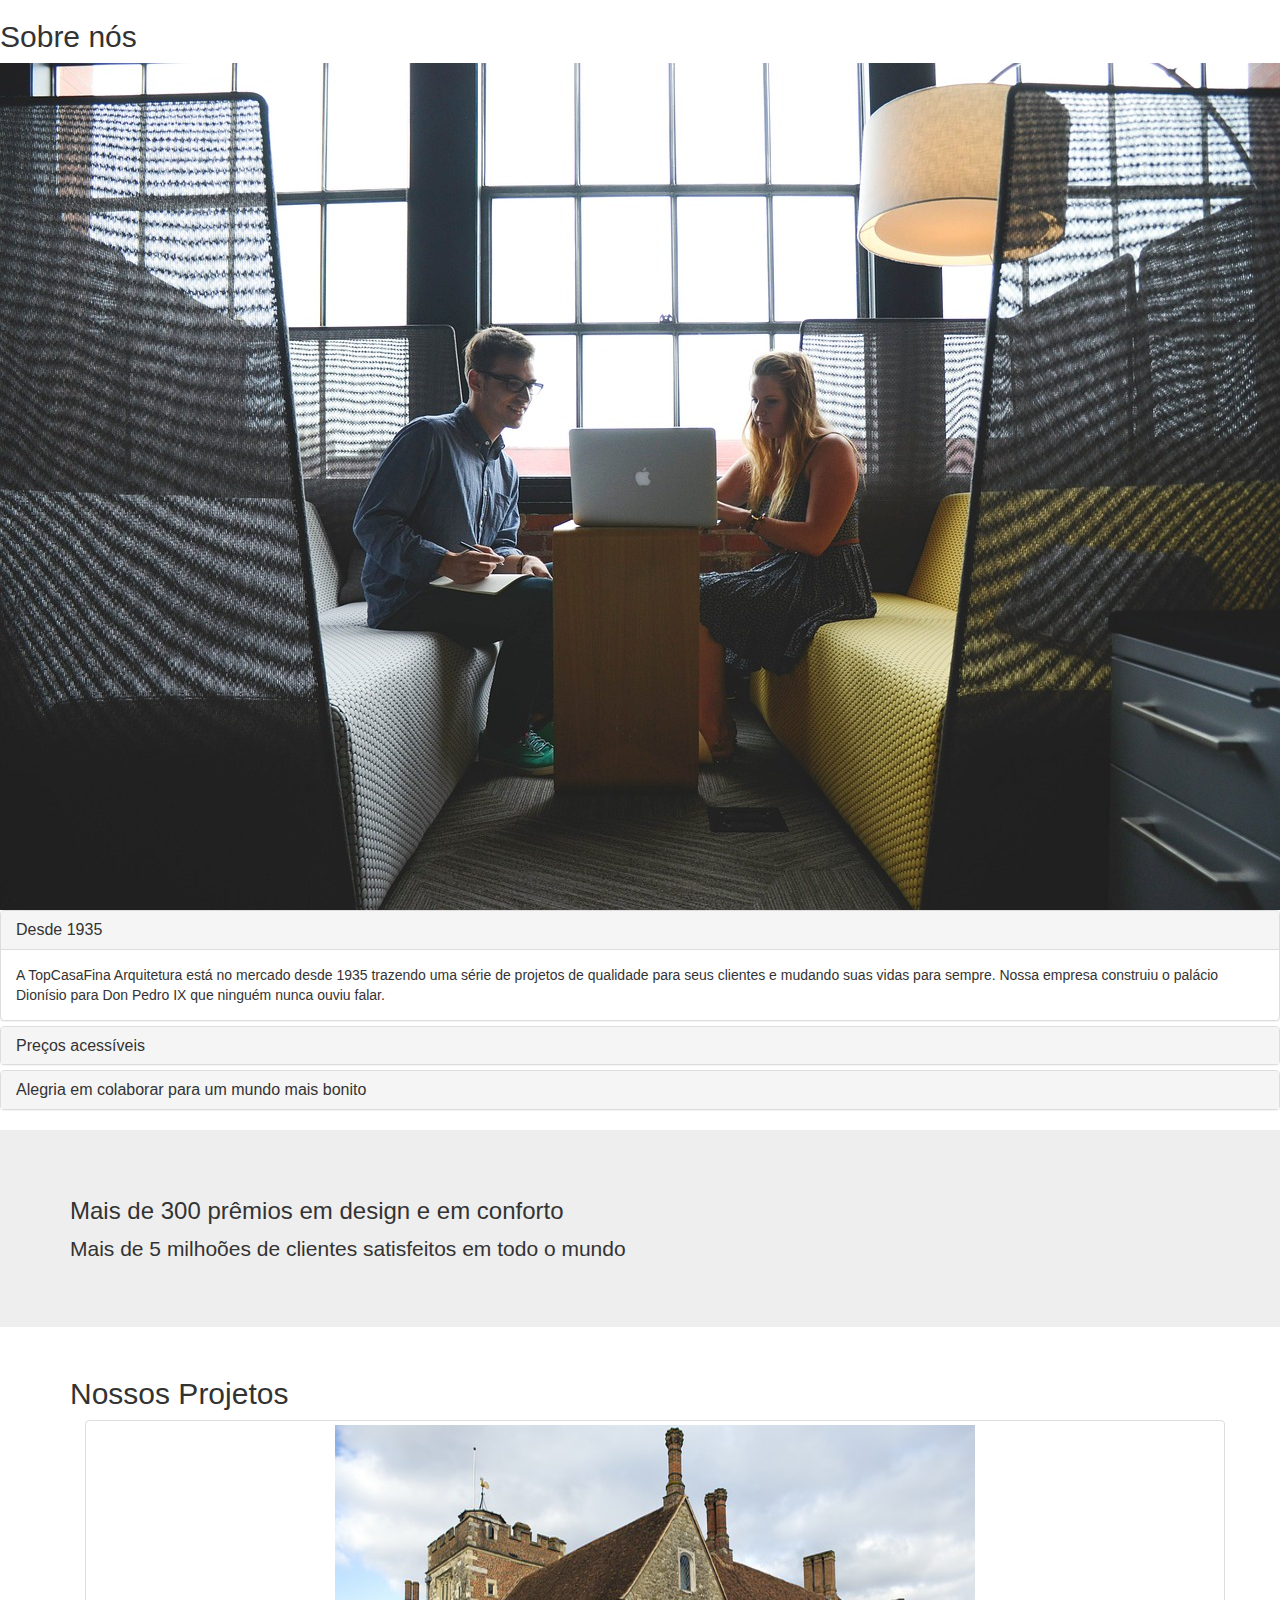
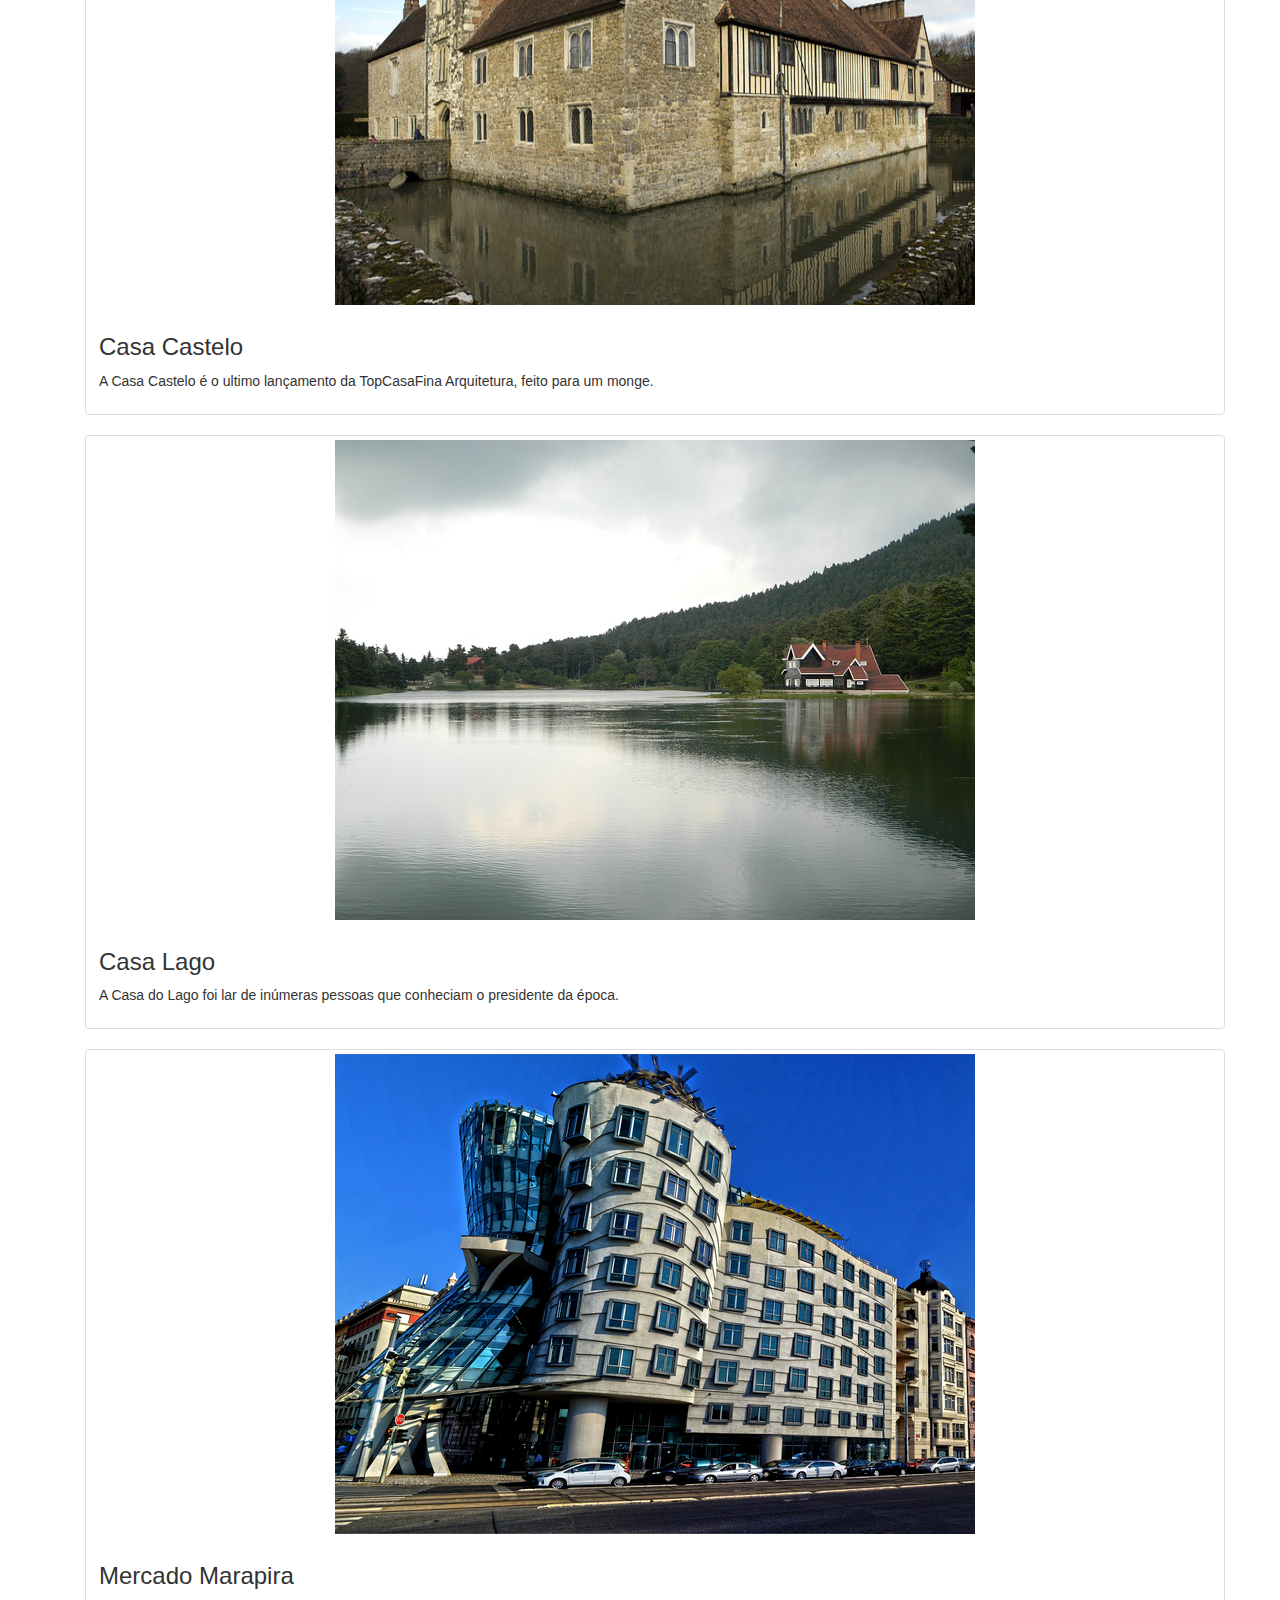
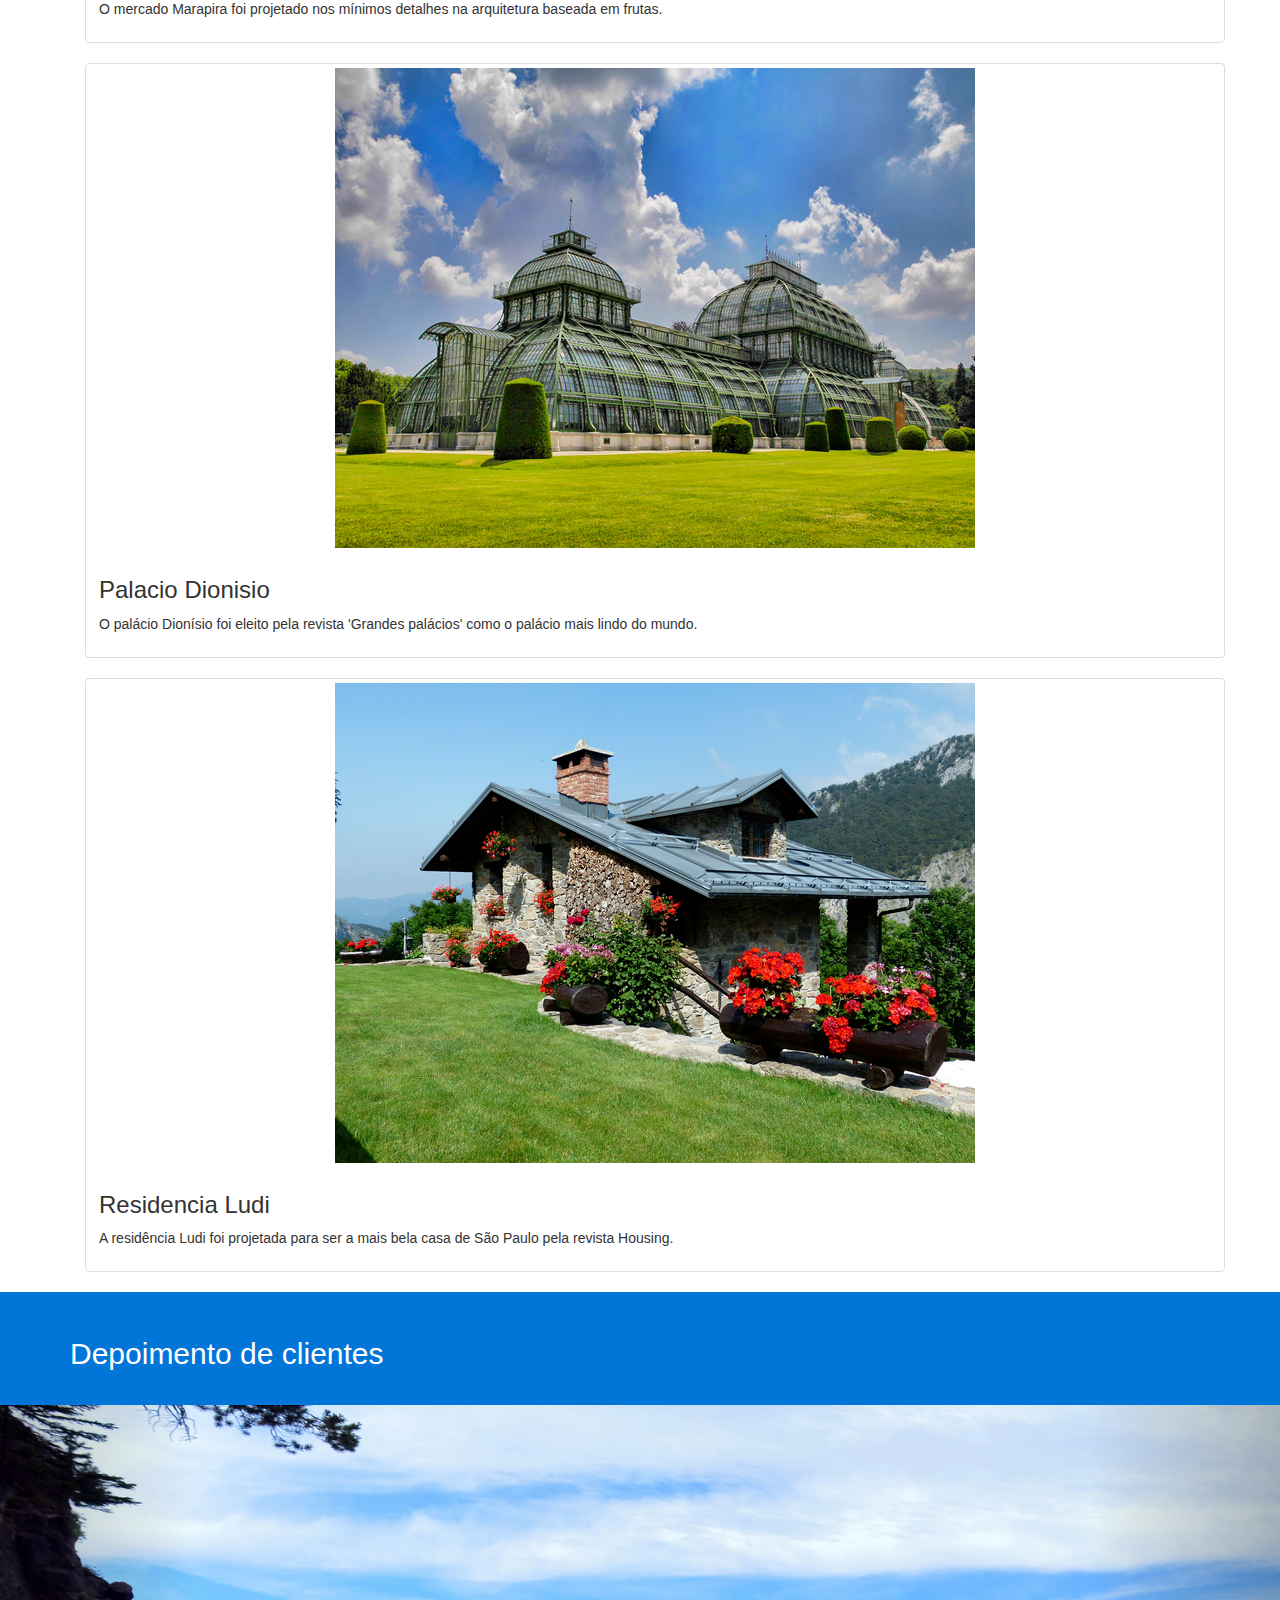
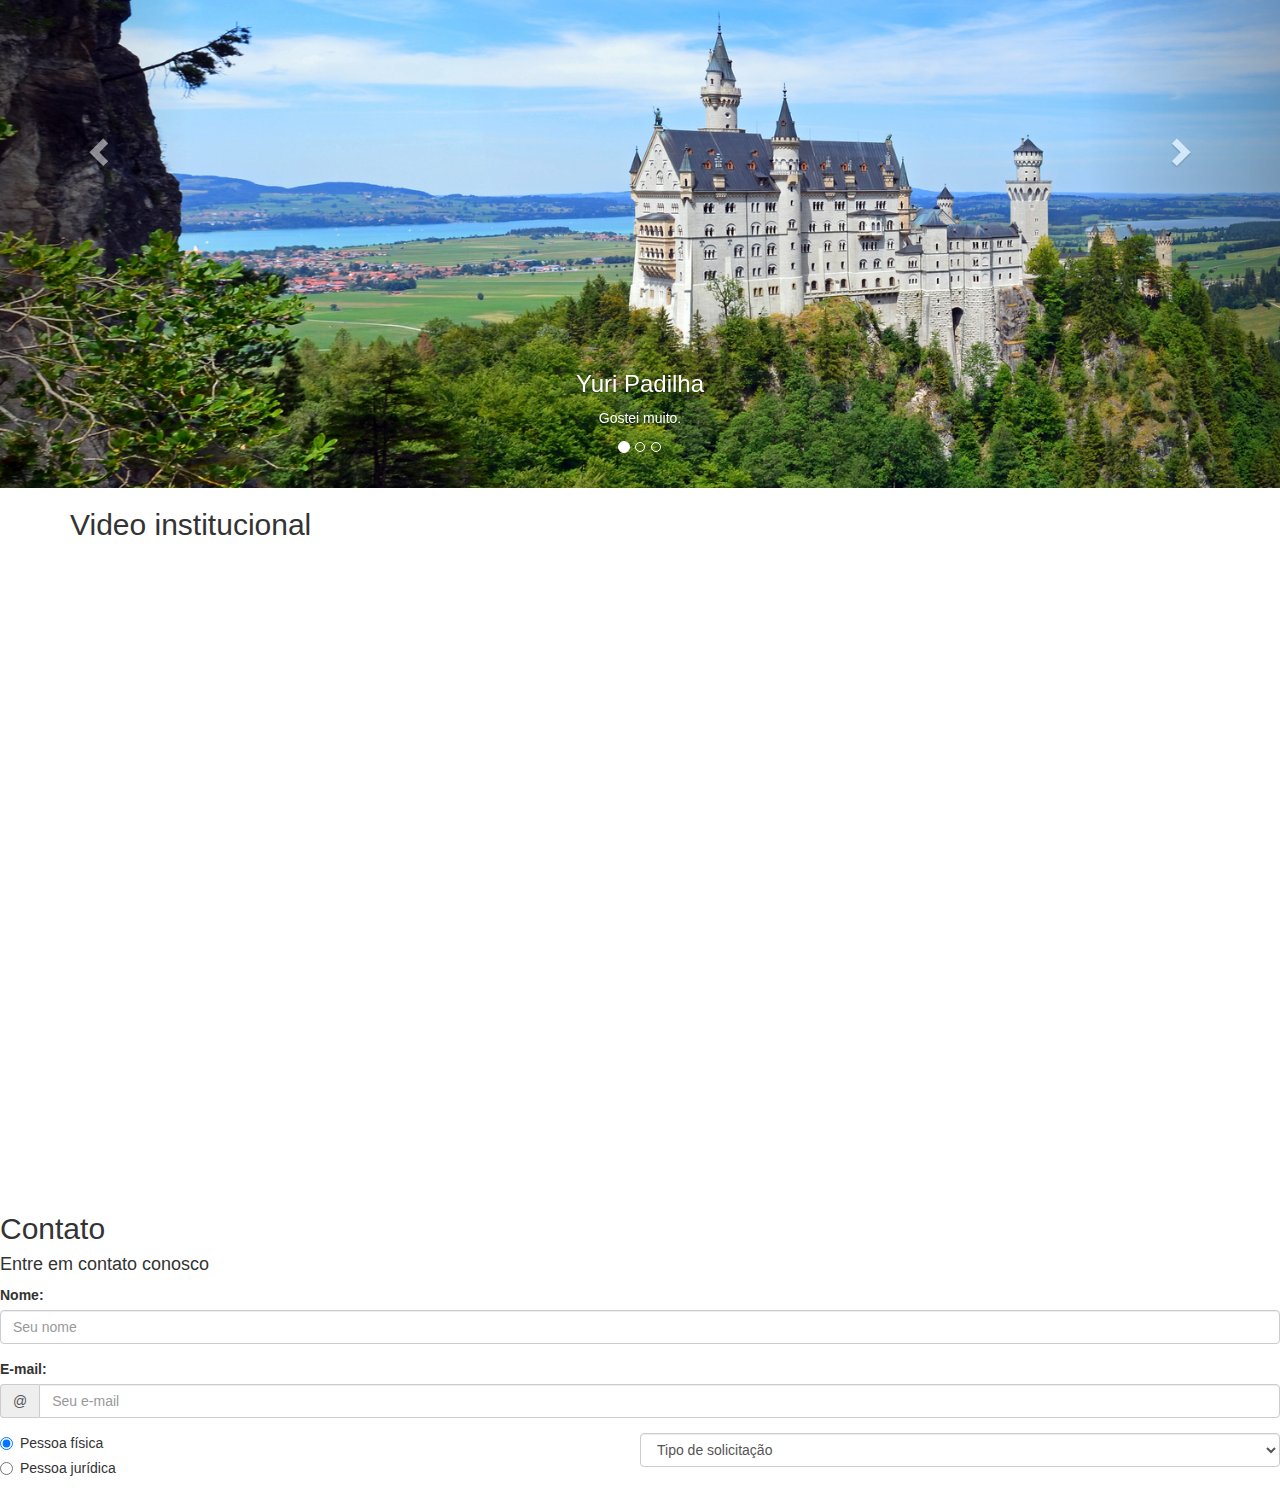
<file: bootstrap/public_html/index.html>
<html>
    <head>
        <title>TODO supply a title</title>
        <meta charset="UTF-8">
        <meta name="viewport" content="width=device-width, initial-scale=1.0">
        <link rel="stylesheet" href="bootstrap/css/bootstrap.min.css"/>
        <link rel="stylesheet" href="bootstrap/css/depoimentos-titulo.css"/>
        <script src="jquery.min.js"></script>
        <script src="bootstrap/js/bootstrap.min.js"></script>
    </head>
    <body>
        
    <h2>Sobre nós</h2>
    <img class="img-responsive" src="img/empresa.jpg">
<div class="panel-group" id="accordion" role="tablist" aria-multiselectable="true">
    <div class="panel panel-default">
        <div class="panel-heading" role="tab" id="headingOne">
            <h4 class="panel-title">
                <a role="button" data-toggle="collapse" data-parent="#accordion" href="#collapseOne" aria-expanded="true" aria-controls="collapseOne">
                    Desde 1935
                </a>
            </h4>
        </div>
        <div id="collapseOne" class="panel-collapse collapse in" role="tabpanel" aria-labelledby="headingOne">
            <div class="panel-body">
                A TopCasaFina Arquitetura está no mercado desde 1935 trazendo uma série de projetos de qualidade para seus clientes e mudando suas vidas para sempre.
                Nossa empresa construiu o palácio Dionísio para Don Pedro IX que ninguém nunca ouviu falar.
            </div>
        </div>
    </div>

    <div class="panel panel-default">
        <div class="panel-heading" role="tab" id="headingTwo">
            <h4 class="panel-title">
                <a role="button" data-toggle="collapse" data-parent="#accordion" href="#collapseTwo" aria-expanded="true" aria-controls="collapseTwo">
                    Preços acessíveis
                </a>
            </h4>
        </div>
        <div id="collapseTwo" class="panel-collapse collapse" role="tabpanel" aria-labelledby="headingTwo">
            <div class="panel-body">
                Com projetos a partir de R$ 5.000.000,00 a nossa empresa procura abranger os clientes mais ricos do mundo.
            </div>
        </div>
    </div>

    <div class="panel panel-default">
        <div class="panel-heading" role="tab" id="headingThree">
            <h4 class="panel-title">
                <a role="button" data-toggle="collapse" data-parent="#accordion" href="#collapseThree" aria-expanded="true" aria-controls="collapseThree">
                    Alegria em colaborar para um mundo mais bonito
                </a>
            </h4>
        </div>
        <div id="collapseThree" class="panel-collapse collapse" role="tabpanel" aria-labelledby="headingThree">
            <div class="panel-body">
                Os projetos da TopCasaFina Arquitetura são sempre acompanhados dos melhores profissionais de decoração para que
                o produto final fique lindo.
            </div>
        </div>
    </div>
</div>
    <div class="jumbotron">
        <div class="container">
            <h3>Mais de 300 prêmios em design e em conforto</h3>
            <p>Mais de 5 milhoões de clientes satisfeitos em todo o mundo</p>
        </div>
    </div>
    
    
    <section class="container">
        <h2>Nossos Projetos</h2>
        <div class="container">
            <figure class="thumbnail">
              <img src="img/projetos/casa-castelo.png" alt="Foto da Casa Castelo">
              <figcaption class="caption">
                <h3>Casa Castelo</h3>
                <p>A Casa Castelo é o ultimo lançamento da TopCasaFina Arquitetura, feito para um monge.</p>
              </figcaption>
            </figure>
        </div>
        <div class="container">
            <figure class="thumbnail">
              <img src="img/projetos/casa-lago.png" alt="Foto da Lago">
              <figcaption class="caption">
                <h3>Casa Lago</h3>
                <p>A Casa do Lago foi lar de inúmeras pessoas que conheciam o presidente da época.</p>
              </figcaption>
            </figure>
        </div>
        <div class="container">
            <figure class="thumbnail">
              <img src="img/projetos/mercado-marapira.png" alt="Foto do Mercado Marapira">
              <figcaption class="caption">
                <h3>Mercado Marapira</h3>
                <p>O mercado Marapira foi projetado nos mínimos detalhes na arquitetura baseada em frutas.</p>
              </figcaption>
            </figure>
        </div>
        <div class="container">
            <figure class="thumbnail">
              <img src="img/projetos/palacio-dionisio.png" alt="Foto da Palacio Dionisio">
              <figcaption class="caption">
                <h3>Palacio Dionisio</h3>
                <p>O palácio Dionísio foi eleito pela revista 'Grandes palácios' como o palácio mais lindo do mundo.</p>
              </figcaption>
            </figure>
        </div>
        <div class="container">
            <figure class="thumbnail">
              <img src="img/projetos/residencia-ludi.png" alt="Foto da residencia Ludi">
              <figcaption class="caption">
                <h3>Residencia Ludi</h3>
                <p>A residência Ludi foi projetada para ser a mais bela casa de São Paulo pela revista Housing.</p>
              </figcaption>
            </figure>
        </div>
    </section>
    
    <section>
        <div class="depoimentos-titulo">
            <h2 class="container">Depoimento de clientes</h2>
        </div>
        <div id="carousel-example-generic" class="carousel slide" data-ride="carousel">
            <!-- Indicators -->
            <ol class="carousel-indicators">
              <li data-target="#carousel-example-generic" data-slide-to="0" class="active"></li>
              <li data-target="#carousel-example-generic" data-slide-to="1"></li>
              <li data-target="#carousel-example-generic" data-slide-to="2"></li>
            </ol>

            <!-- Wrapper for slides -->
            <div class="carousel-inner" role="listbox">
              <figure class="item active">
                <img src="img/depoimentos/projetos0.png" alt="Depoimento 1">
                <div class="carousel-caption">
                    <h3>Yuri Padilha</h3>
                    <p>Gostei muito.</p>
                </div>
              </figure>
              <figure class="item">
                <img src="img/depoimentos/projetos1.png" alt=""Depoimento 2">
                <div class="carousel-caption">
                    <h3>Fernando Stefaneni</h3>
                    <p>Excelente trabalho</p>
                </div>
              </figure>
              <figure class="item">
                <img src="img/depoimentos/projetos2.png" alt=""Depoimento 3">
                <div class="carousel-caption">
                    <h3>Caio Sauzas</h3>
                    <p>Gostei, competência em primeiro lugar.</p>
                </div>
              </figure>
            </div>

            <!-- Controls -->
            <a class="left carousel-control" href="#carousel-example-generic" role="button" data-slide="prev">
              <span class="glyphicon glyphicon-chevron-left" aria-hidden="true"></span>
              <span class="sr-only">Previous</span>
            </a>
            <a class="right carousel-control" href="#carousel-example-generic" role="button" data-slide="next">
              <span class="glyphicon glyphicon-chevron-right" aria-hidden="true"></span>
              <span class="sr-only">Next</span>
            </a>
        </div>
    </section>
    <section class="container">
        <h2>Video institucional</h2>
        <div class="embed-responsive embed-responsive-16by9">
            <iframe width="560" height="315" src="https://www.youtube.com/embed/i_3Pv1AygeI" frameborder="0" allowfullscreen></iframe>
        </div>
    </section>
    <section>
        <h2>Contato</h2>
        <h4>Entre em contato conosco</h4>
        <form>
            <div class="form-group">
                <label for="contato-nome">Nome:</label>
                <input id="contato-nome" class="form-control" type="text" placeholder="Seu nome">
            </div>

            <div class="form-group">
                <label for="contato-email">E-mail:</label>
                <div class="input-group">
                <div class="input-group-addon">@</div>
                <input id="contato-email" class="form-control" type="email" placeholder="Seu e-mail">
                </div>
            </div>

            <div class="grupo-radio">
            <div class="radio">
                <label>
                    <input type="radio" name="tipo-pessoa" value="fisica" checked>
                    Pessoa física
                </label>
            </div>

            <div class="radio">
                <label>
                    <input type="radio" name="tipo-pessoa" value="juridica">
                    Pessoa jurídica
                </label>
            </div>
        </div><!--

        --><select class="contato-select form-control" name="tipo-solicitacao">
            <option value="" disabled selected>Tipo de solicitação</option>
            <option value="casa">Casa</option>
            <option value="mansao">Mansão</option>
            <option value="castelo">Castelo</option>
        </select>
            
            </select>
        </form>
    </section>
</body>
</html>
</file>
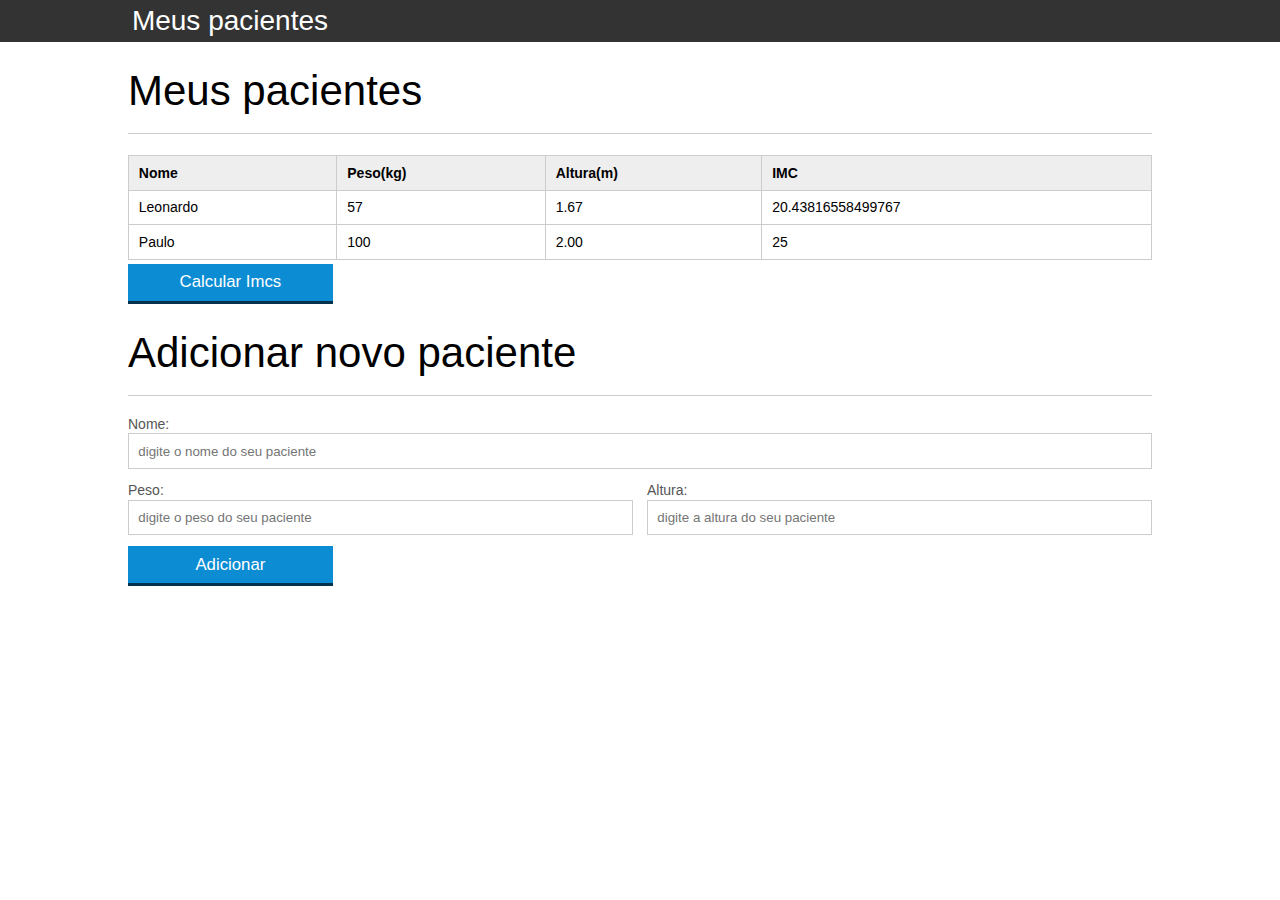
<file: alura-js/JavaScript/introducao/projeto/index.html>
<!doctype html>
<html lang="en">
	<head>
		<meta charset="UTF-8">
		<title>Meus pacientes</title>
		<link rel="stylesheet" type="text/css" href="reset.css">
		<link rel="stylesheet" type="text/css" href="alura.css">
	</head>
	<body>
		<header>
			<div class="container">
				<h1>Meus pacientes</h1>
			</div>
		</header>
		<main class="container">
			<section>
				<h2>Meus pacientes</h2>
				<table>
					<tr>
						<th>Nome</th>
						<th>Peso(kg)</th>
						<th>Altura(m)</th>
						<th>IMC</th>
					</tr>
					<tr class="paciente">
						<td class="info-nome">Leonardo</td>
						<td class="info-peso" id="peso-1">57</td>
						<td class="info-altura" id="altura-1">1.67</td>
						<td class="info-imc" id="imc-1"></td>
					</tr>
					<tr class="paciente">
						<td class="info-nome">Paulo</td>
						<td class="info-peso" id="peso-2">100</td>
						<td class="info-altura" id="altura-2">2.00</td>
						<td class="info-imc" id="imc-2"></td>
					</tr>
				</table>
				<button id="calcula-imcs" class="botao ">Calcular Imcs</button>
			</section>
			<section>
				<h2>Adicionar novo paciente</h2>	
				<form>
					<fieldset>
						<label for="nome">Nome:</label>
						<input id="campo-nome" type="text" placeholder="digite o nome do seu paciente">
					</fieldset>
					<fieldset class="campo-medio">
						<label for="peso">Peso:</label>
						<input id="campo-peso" type="text" placeholder="digite o peso do seu paciente">
					</fieldset>
					<fieldset class="campo-medio">
						<label for="altura">Altura:</label>
						<input id="campo-altura" type="text" placeholder="digite a altura do seu paciente">
					</fieldset>
					<button id="adicionar-paciente" class="botao bto-principal">Adicionar</button>
				</form>
			</section>
		</main>
    <script src="percorre.js"></script>   
	<script src="calcula-imc.js"></script>
	<script src="imprime-nome.js"></script>
	</body>
</html>
</file>
<file: bootstrap/public_html/bootstrap/css/depoimentos-titulo.css>
.depoimentos-titulo {
    background-color: #0275D8;
    padding-top: 25px;
    padding-bottom: 25px;
    color: #FFF;
    margin-bottom: 0;
    font-size: 24px;
}
.contato-select, 
.grupo-radio { 
    width: 50%;
    display: inline-block;
    vertical-align: top;
}

.grupo-radio .radio:first-child {
    margin-top: 0;
}
</file>
<file: alura-js/JavaScript/introducao/projeto/alura.css>
*{
	box-sizing: border-box;
 }

body{
	font-family: "Helvetica Neue", "Helvetica", Helvetica, Arial, sans-serif;
	font-size: 14px;
}

header{
	background-color: #333;	
	height: 3em;
	color: #FFF;
	margin-bottom: 1em;
}

header h1{
	font-size: 2em;
	display:inline-block;
	vertical-align:	middle;
}

header .container:before{
	content: '';
	display:inline-block;
	height: 100%;
	vertical-align:	middle;
}

.container{
	width: 80%;
	height: 100%;
	margin: 0 auto;
}

section{
	margin: 2em 0;
	overflow: hidden;
}

section h2{
	font-size: 3em;
	display: block;
	padding-bottom: .5em;
	border-bottom: 1px solid #ccc;
	margin-bottom: .5em;
}

table{
	width: 100%;
	margin-bottom : .5em;
}

td, th {
	padding: .7em;
	margin: 0;
	border: 1px solid #ccc;
	text-align: left;
}

th{
	font-weight: bold;
	background-color: #EEE;
}

input[type=text]{
	border: 1px solid #ccc;
	padding: .7em;
	width: 100%;
}

label{
	color: #555;
	display: block;
	margin-bottom: .2em;
}

fieldset{
	border: 0;
	margin: 0;
	padding-bottom: 1em;
}

.campo-medio{
	width: 50%;
	float: left;
}

.campo-medio:nth-child(even){
	padding-right: .5em;
}

.campo-medio:nth-child(odd){
	padding-left: .5em;
}

button{
	padding: .5em 2em;
	border: 0;
	border-bottom: 3px solid;
	font-size: 1.2em;
	cursor: pointer;
	margin: 0;
	margin-top: -3px;
	color: #fff;
	background-color:#0c8cd3;
	border-color: #04324c;
	width: 20%;
}

button:active{
	margin-top:0px;
	border: 0;
}
</file>
